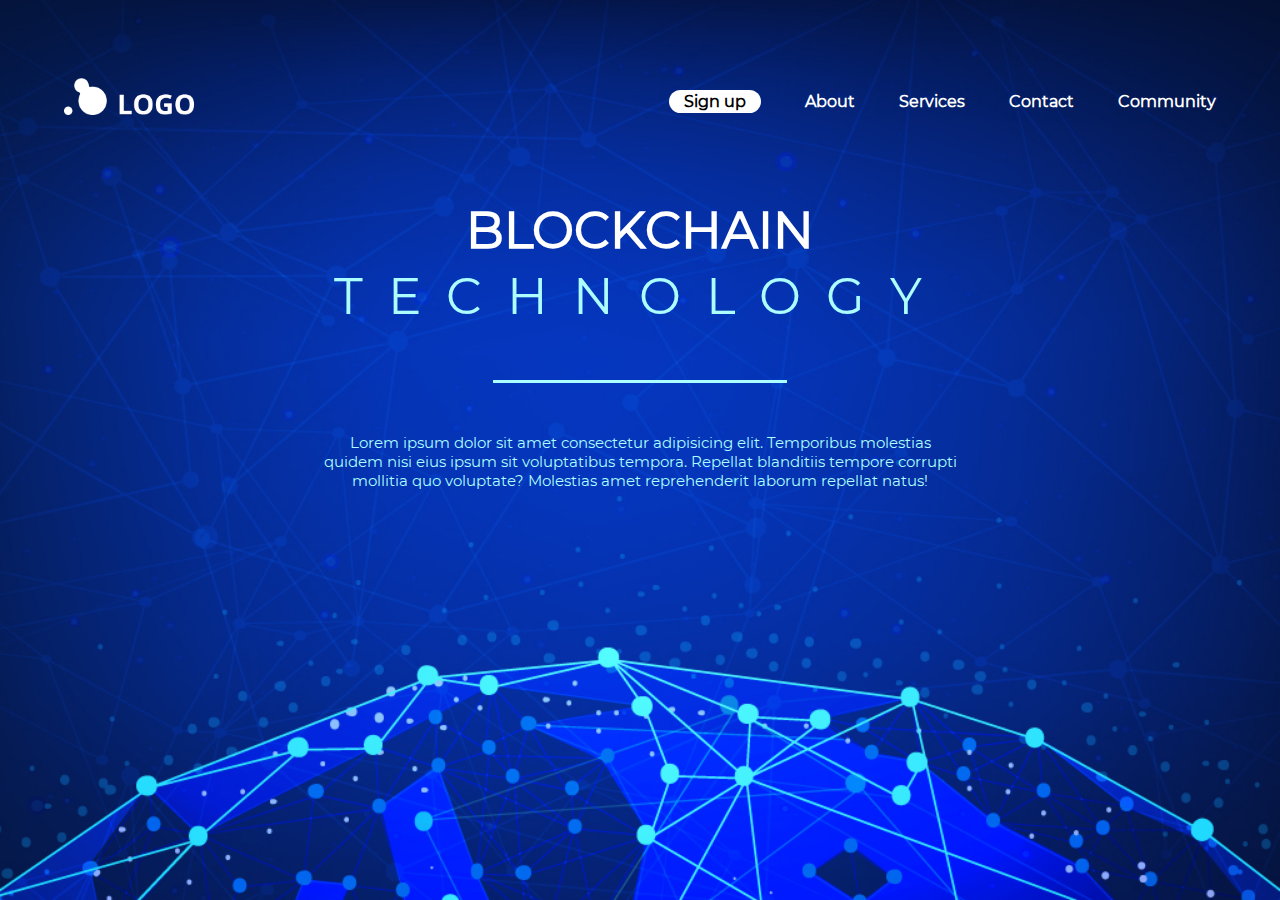
<file: index.html>
<!DOCTYPE html>
<html lang="en">
<head>
    <meta charset="UTF-8">
    <meta http-equiv="X-UA-Compatible" content="IE=edge">
    <meta name="viewport" content="width=device-width, initial-scale=1.0">
    <link href="resources/styles.css" type="text/css" rel="stylesheet" />
    <title>BLOCKCHAIN INDEX</title>
</head>
<body>
    <div class="container">
        <header>
                <div class="header_container">
                    <a href="index.html">
                        <img class="Logo" src="assets/logo.png" alt="Logo" title="That's our page logo - Click here to refresh the page" />
                    </a>

                    <nav class="Navigation">
                        <ul>
                            <li><a class="Stylish" href="#">Sign up</a></li>
                            <li><a href="#">About</a></li>
                            <li><a href="#">Services</a></li>
                            <li><a href="contact.html">Contact</a></li>
                            <li><a href="#">Community</a></li>
                        </ul>    
                    </nav>
                </div>
        </header>

        <main class="page_one_index">
            <h1 class="title_wrapper">
                <div class="title h1">Blockchain</div>
                <div class="title h2">Technology</div>
            </h1>

            <p>Lorem ipsum dolor sit amet consectetur adipisicing elit. Temporibus molestias quidem nisi eius ipsum sit voluptatibus tempora. Repellat blanditiis tempore corrupti mollitia quo voluptate? Molestias amet reprehenderit laborum repellat natus!</p>
        </main>

    </div>
</body>
</html>
</file>
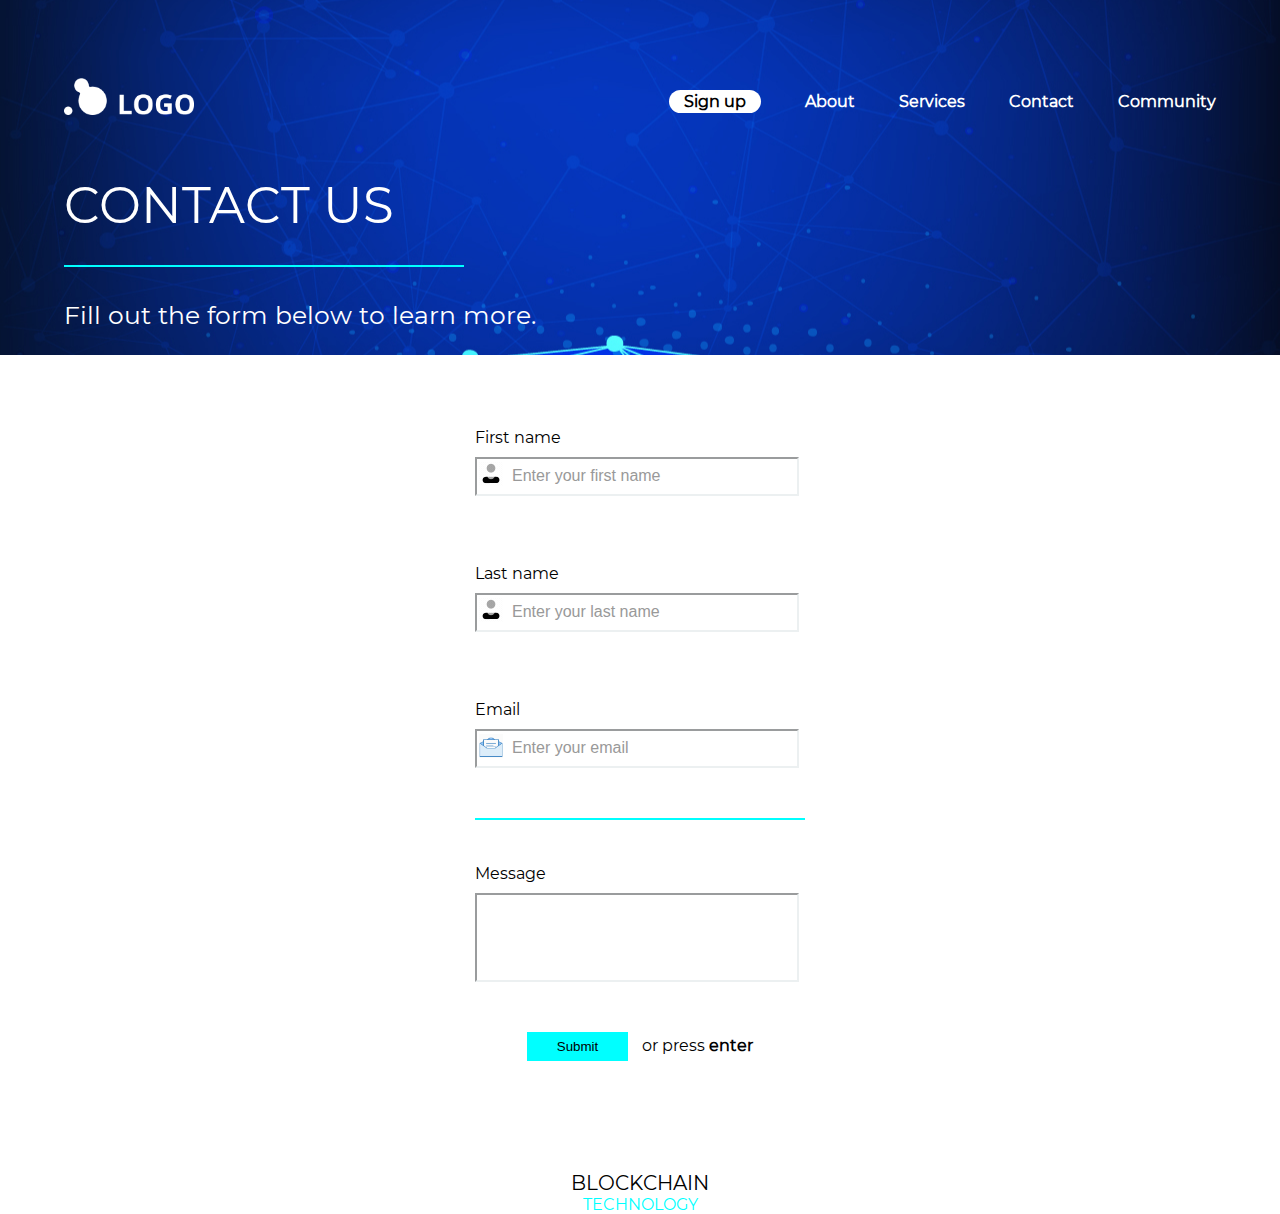
<file: contact.html>
<!DOCTYPE html>
<html lang="en-US">
<head>
    <meta charset="UTF-8">
    <meta http-equiv="X-UA-Compatible" content="IE=edge">
    <meta name="viewport" content="width=device-width, initial-scale=1.0">
    <meta name="robots" content="index, follow" />
    <meta name="description" content="Blockchain Technology Contact Page" />
    <meta name="author" content="Alexander" />
    <link href="resources/styles.css" type="text/css" rel="stylesheet" />
    <title>BLOCKCHAIN CONTACT</title>
</head>
<body>
    <div class="contact_container">
        <header class="header_contact">
                <div class="header_container">
                    <a href="index.html">
                    <img class="Logo" src="assets/logo.png" alt="Logo" title="That's our page logo - Click here to refresh the page" />
                    </a>

                    <nav class="Navigation">
                        <ul>
                            <li><a class="Stylish" href="#">Sign up</a></li>
                            <li><a href="#">About</a></li>
                            <li><a href="#">Services</a></li>
                            <li><a href="contact.html">Contact</a></li>
                            <li><a href="#">Community</a></li>
                        </ul>    
                    </nav>

                    <div class="header_container_extension">
                        <h1 class="header_extension_title">
                            <div>Contact us</div>
                        </h1>
                        <p>Fill out the form below to learn more.</p>
                    </div>
                </div>
        </header>

        <main class="page_two_contact">
            <div class="form_wrapper">
                <form action="#">
                    <fieldset>
                        <legend>Please fill out the form below to learn more.</legend>
                            <img src="assets/icons/icons8-person.gif" alt="Person Icon">
                            <label for="first_name" class="Label">First name</label>
                            <input type="text" class="Input" id="first_name" name="first_name" maxlength="50" placeholder="Enter your first name" title="Please enter your first name">

                            <img src="assets/icons/icons8-person.gif" alt="Person Icon">
                            <label for="last_name" class="Label">Last name</label>
                            <input type="text" class="Input" id="last_name" name="last_name" maxlength="50" placeholder="Enter your last name" title="Please enter your last name">

                            <div class="email_form_wrapper">
                            <img src="assets/icons/icons8-email-open.gif" alt="Mail Icon">
                            <label for="email_address" class="Label">Email</label>
                            <input type="email" class="Input Email" id="email_address" name="email_address" maxlength="50" placeholder="Enter your email" title="Please enter your email email address">
                            </div>

                            <label for="text_area" class="Label TextLabel">Message</label>
                            <input type="text" class="Input TextArea" id="text_area" name="text_area" maxlength="250">
                            
                            <div class="button_wrapper">
                                <button class="btn" type="submit" value="submit">Submit</button>
                                <div>or press <span>enter</span></div>
                            </div>
                    </fieldset>
                </form>
            </div>
        </main>
        
        <footer>
            <div class="footer_container">
                <div>Blockchain</div>
                <div>Technology</div>
            </div>
        </footer>
        
    </div> 
</body>  
</html>
</file>
<file: resources/styles.css>
@font-face {
    src: url(fonts/Montserrat-Regular.ttf);
    font-family: Montserrat;
}

html, body {
    width: 100%;
    height: 100%;
    box-sizing: border-box;
    margin: 0;
    padding: 0;
}

.container {
    width: 100%;
    height: 100%;
    background-image: url(../assets/background.jpg);
    background-position: center;
    background-size: cover;
    background-repeat: no-repeat;
    font-family: Montserrat, sans-serif; 
}

.header_container {
    width: 90%;
    margin: 0 auto;
    padding-top: 30px;
}

.header_container::after {
    clear: both;
    content: '';
    display: table; 
}

.Logo {
    float: left;
    width: 130px;
    margin-top: 48px;
}

.Navigation {
    float: right;
    margin-top: 60px;
    font-size: 16px;
}

.Navigation ul {
    margin: 0;
    padding: 0;
    list-style: none;
}

.Navigation li {
    display: inline-block;
    margin-left: 40px;
    font-weight: 600;
}

.Navigation a {
    text-decoration: none;
    color: #fff;
}

.Navigation a:hover {
    color: #acfdfe;
}

.Navigation li:first-child {
    background-color: #fff;
    padding: 2px 15px;
    border-radius: 20px;
}

.Navigation .Stylish {
    color: #000;
    font-weight: 600; 
}

.Navigation .Stylish:hover {
    color: #000;
}

.page_one_index {
    padding-top: 5%;
    text-align: center;
}

.title {
    padding-bottom: 5px;
    margin: 0;
    font-weight: 900;
    text-transform: uppercase;
    font-size: 50px;
    color: #fff;
}

.h2 {
    letter-spacing: 25px;
    font-weight: 100;
    color: #acfdfe;
    margin-bottom: 20px;
}

.title_wrapper::after {
    content:'';
    width: 23%;
    height: 3px;
    display: inline-block;
    background: #acfdfe;
}

main p {
    padding-top: 20px;
    font-size: 15px;
    color: #acfdfe;
    width: 50%;
    margin: 0 auto; 
}
.contact_container {
    background-color: #fff;
    font-family: Montserrat, sans-serif;
} 

.header_contact {
    background-image: url(../assets/background.jpg);
    background-position: center;
    background-repeat: no-repeat;
    background-size: cover;
}


.header_container_extension {
    content: '';
    display: table;
    clear: both;
}

.header_extension_title div {
    text-transform: uppercase;
    color:#fff;
    font-size: 50px;
    font-weight: 100;
    margin-top: 60px;
}

.header_container_extension p {
    color: #fff;
    font-weight: 100;
    font-size: 25px;
}

.header_extension_title::after {
    content: '';
    width: 400px;
    height: 2px;
    display: inline-block;
    background: #00ffff;
}

.page_two_contact {
    height: 100%;
    width: 100%;
     
}

fieldset {
    border: none;
}

legend {
    display: none;
}

.form_wrapper {
    display: flex;
    align-items: center;
    justify-content: center;
    width: 50%;
    height: 100%;
    margin: 0 auto;
}

.Label {
    display: block; 
    margin-top: 40px;
    padding-bottom: 10px; 
}

.Label:nth-of-type(4) {
    margin-top: 100px;
}

.Input {
    display: block;
    width: 250px;
    height: 25px;
    padding: 5px 35px;
    border-color: #ECF0F1;
}

.Input::placeholder {
    font-size: 16px;
    color: #999999;
}

.TextArea {
    height: 75px;
}

form img {
    width: 24px;
    position: relative;
    top: 102px;
    left: 4px;
}

.email_form_wrapper::after {
    content: '';
    display: inline-block;
    width: 330px;
    height: 2px;
    background: #00ffff;
    margin-top: 50px;
}

.button_wrapper {
    margin-top: 50px;
    text-align: center;
}

.btn {
    padding: 7px 30px;
    border-radius: 0px;
    border: 0px;
    background: #00ffff;
}

.button_wrapper div {
    display: inline-block;
    margin-left: 10px;
}

.button_wrapper div span {
    font-weight: bold;
}

footer {
    margin-top: 50px;
}

.footer_container {
    width: 20%;
    margin: 0 auto;
    text-align: center;
    margin-top: 100px;
}

.footer_container div:first-child {
    text-transform: uppercase;
    font-size: 20px;
}

.footer_container div:last-child {
    text-transform: uppercase;
    color: #00ffff;
}
</file>
